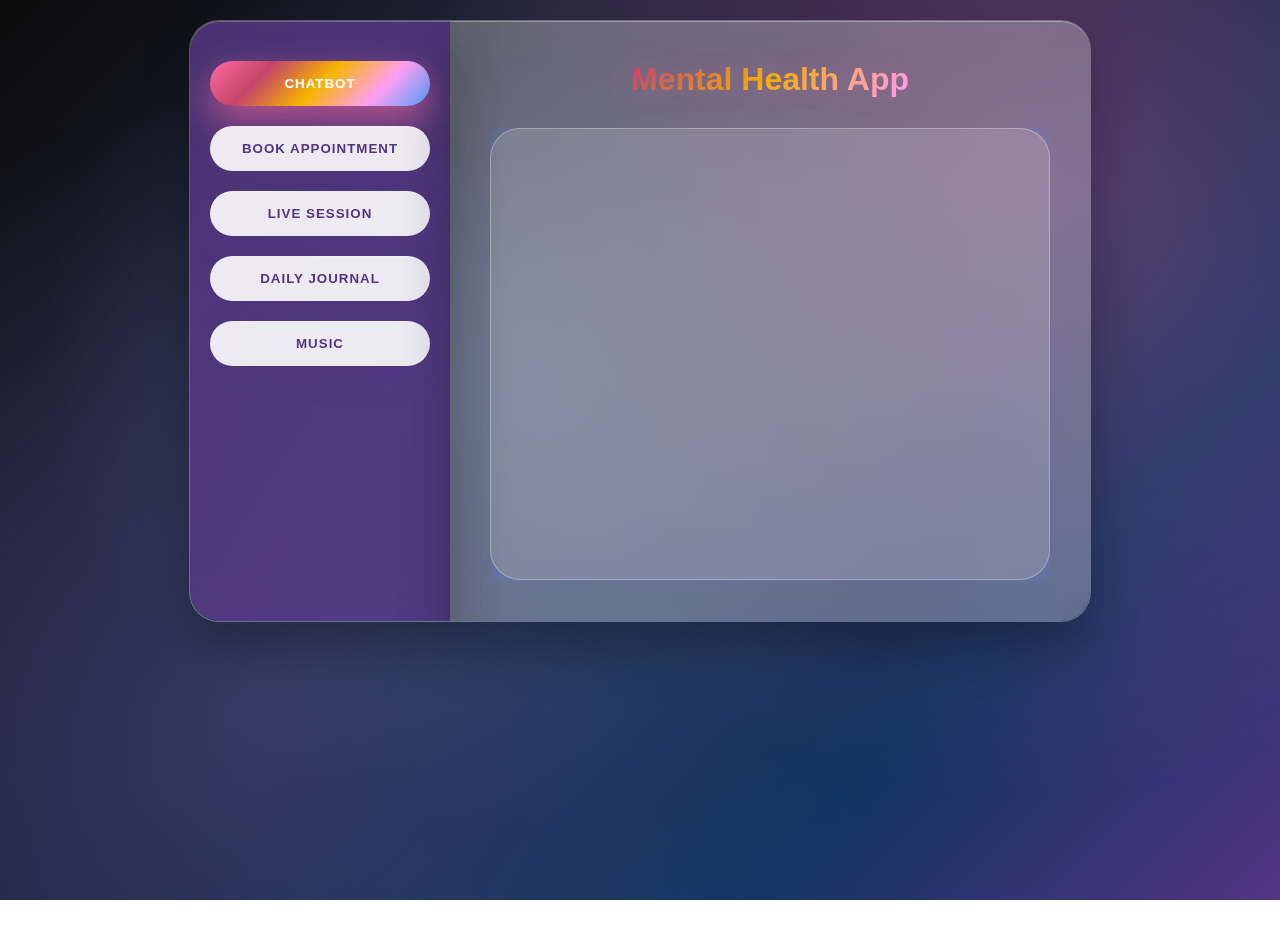
<file: hm2.html>
<!DOCTYPE html>
<html>
<head>
<meta charset="UTF-8">
<meta name="viewport" content="width=device-width, initial-scale=1.0">
<title>Mental Health App</title>
<style>
   body {
    font-family: 'Segoe UI', Tahoma, Geneva, Verdana, sans-serif;
    background: linear-gradient(135deg, #0c0c0c 0%, #1a1a2e 25%, #16213e 50%, #0f3460 75%, #533483 100%);
    background-attachment: fixed;
    margin: 0;
    padding: 20px;
    min-height: 100vh;
    display: flex;
    justify-content: center;
    align-items: flex-start;
    position: relative;
    color: white;
  }

  body::before {
    content: '';
    position: fixed;
    top: 0; left: 0; width: 100%; height: 100%;
    background: 
      radial-gradient(circle at 20% 80%, rgba(120, 119, 198, 0.3) 0%, transparent 50%),
      radial-gradient(circle at 80% 20%, rgba(255, 119, 198, 0.3) 0%, transparent 50%),
      radial-gradient(circle at 40% 40%, rgba(120, 219, 255, 0.2) 0%, transparent 50%);
    pointer-events: none;
    z-index: -1;
  }

  #appContainer {
    display: flex;
    width: 900px;
    max-width: 100%;
    height: 600px;
    background: rgba(255, 255, 255, 0.1);
    backdrop-filter: blur(20px);
    border-radius: 30px;
    border: 1px solid rgba(255, 255, 255, 0.2);
    box-shadow:
      0 25px 50px rgba(0, 0, 0, 0.3),
      inset 0 1px 0 rgba(255, 255, 255, 0.2);
    overflow: hidden;
  }

  /* Sidebar */
  #sidebar {
    width: 220px;
    background: rgba(83, 52, 131, 0.8);
    display: flex;
    flex-direction: column;
    padding: 30px 20px;
    border-radius: 30px 0 0 30px;
    box-shadow:
      0 25px 50px rgba(0, 0, 0, 0.3),
      inset 0 1px 0 rgba(255, 255, 255, 0.2);
    font-weight: 600;
    font-size: 1rem;
  }
  #sidebar button.sidebarBtn {
    background: rgba(255, 255, 255, 0.9);
    color: #533483;
    padding: 15px 10px;
    margin: 10px 0;
    border: none;
    border-radius: 50px;
    cursor: pointer;
    font-weight: 600;
    letter-spacing: 1px;
    text-transform: uppercase;
    box-shadow:
      0 10px 25px rgba(83, 52, 131, 0.4),
      inset 0 1px 0 rgba(255, 255, 255, 0.2);
    transition: all 0.3s ease;
  }
  #sidebar button.sidebarBtn:hover,
  #sidebar button.sidebarBtn.active {
    background: linear-gradient(135deg, #ff6b9d 0%, #c44569 25%, #f8b500 50%, #ff9ff3 75%, #54a0ff 100%);
    color: white;
    box-shadow: 0 15px 35px rgba(255, 107, 157, 0.6);
  }

  /* Main Content */
  #mainContent {
    flex: 1;
    display: flex;
    flex-direction: column;
    background: rgba(255, 255, 255, 0.1);
    backdrop-filter: blur(20px);
    border-radius: 0 30px 30px 0;
    box-shadow:
      0 25px 50px rgba(0, 0, 0, 0.3),
      inset 0 1px 0 rgba(255, 255, 255, 0.2);
    overflow-y: auto;
    padding: 40px;
    color: white;
  }

  #appHeader {
    font-weight: 700;
    font-size: 2rem;
    text-align: center;
    margin-bottom: 30px;
    background: linear-gradient(135deg, #ff6b9d 0%, #c44569 25%, #f8b500 50%, #ff9ff3 75%, #54a0ff 100%);
    -webkit-background-clip: text;
    -webkit-text-fill-color: transparent;
    background-clip: text;
    text-shadow: 0 0 30px rgba(255, 107, 157, 0.3);
  }

  .tabContent {
    flex: 1;
    display: none;
    overflow-y: auto;
  }
  .tabContent.active {
    display: block;
  }

  /* ChatBox styling */
  #chatBox {
    background: rgba(255, 255, 255, 0.15);
    border-radius: 30px;
    border: 1px solid rgba(255, 255, 255, 0.3);
    height: 400px;
    overflow-y: auto;
    padding: 25px;
    display: flex;
    flex-direction: column;
    gap: 12px;
    box-shadow: 0 0 20px rgba(102, 126, 234, 0.5);
    color: white;
  }
  .message {
    border-radius: 25px;
    padding: 12px 18px;
    max-width: 80%;
    font-size: 1.1rem;
    line-height: 1.4;
  }
  .user {
    background: linear-gradient(135deg, #667eea 0%, #764ba2 100%);
    color: white;
    align-self: flex-end;
    box-shadow: 0 5px 15px rgba(102, 126, 234, 0.7);
  }
  .bot {
    background: rgba(255, 255, 255, 0.25);
    color: #0f3460;
    align-self: flex-start;
    box-shadow: 0 5px 15px rgba(255, 107, 157, 0.3);
  }

  /* Input Area */
  #inputArea {
    display: flex;
    gap: 15px;
    margin-top: 20px;
    background: rgba(255, 255, 255, 0.1);
    padding: 15px 25px;
    border-radius: 30px;
    border: 1px solid rgba(255, 255, 255, 0.35);
  }
  #userInput {
    flex: 1;
    padding: 15px 25px;
    border-radius: 30px;
    border: 2px solid rgba(255, 255, 255, 0.25);
    background: rgba(255, 255, 255, 0.15);
    color: white;
    font-size: 1.1rem;
    outline: none;
    transition: border-color 0.3s ease;
  }
  #userInput:focus {
    border-color: #667eea;
    background: rgba(255, 255, 255, 0.25);
  }
  #sendBtn {
    background: linear-gradient(135deg, #667eea 0%, #764ba2 100%);
    color: white;
    border: none;
    padding: 15px 35px;
    border-radius: 50px;
    font-weight: 700;
    letter-spacing: 1px;
    cursor: pointer;
    box-shadow:
      0 10px 25px rgba(102, 126, 234, 0.4),
      inset 0 1px 0 rgba(255, 255, 255, 0.2);
    transition: background 0.3s ease;
    font-size: 1.1rem;
  }
  #sendBtn:hover {
    background: linear-gradient(135deg, #ff6b9d 0%, #c44569 100%);
  }

  /* Predefined Commands */
  #predefinedCommands {
    display: flex;
    flex-wrap: wrap;
    padding: 20px 0;
    gap: 15px;
  }
  .commandBtn {
    background: linear-gradient(135deg, #ff6b9d 0%, #c44569 100%);
    color: white;
    padding: 12px 25px;
    border: none;
    border-radius: 50px;
    cursor: pointer;
    font-weight: 600;
    font-size: 1rem;
    transition: background 0.3s ease;
  }
  .commandBtn:hover {
    background: linear-gradient(135deg, #764ba2 0%, #533483 100%);
  }

  /* Form Inputs & Buttons */
  form input, form textarea {
    padding: 15px 25px;
    border-radius: 30px;
    border: 2px solid rgba(255, 255, 255, 0.25);
    background: rgba(255, 255, 255, 0.15);
    color: white;
    font-size: 1rem;
    margin-bottom: 20px;
    outline: none;
    transition: border-color 0.3s ease;
    width: 100%;
    box-sizing: border-box;
  }
  form input:focus, form textarea:focus {
    border-color: #667eea;
    background: rgba(255, 255, 255, 0.25);
  }
  form button {
    background: linear-gradient(135deg, #667eea 0%, #764ba2 100%);
    color: white;
    border: none;
    padding: 18px 50px;
    border-radius: 50px;
    font-weight: 700;
    font-size: 1.1rem;
    cursor: pointer;
    box-shadow:
      0 10px 25px rgba(102, 126, 234, 0.4),
      inset 0 1px 0 rgba(255, 255, 255, 0.2);
    transition: background 0.3s ease;
  }
  form button:hover {
    background: linear-gradient(135deg, #ff6b9d 0%, #c44569 100%);
  }
  textarea {
    resize: none;
    min-height: 150px;
    border-radius: 30px;
  }

</style>
</head>
<body>

<div id="appContainer">
    <!-- Sidebar -->
    <div id="sidebar">
        <button class="sidebarBtn active" onclick="switchTab('chat')">Chatbot</button>
        <button class="sidebarBtn" onclick="switchTab('appointment')">Book Appointment</button>
        <button class="sidebarBtn" onclick="switchTab('live')">Live Session</button>
        <button class="sidebarBtn" onclick="switchTab('journal')">Daily Journal</button>
        <button class="sidebarBtn" onclick="switchTab('music')">Music</button>
    </div>

    <!-- Main Content -->
    <div id="mainContent">
        <div id="appHeader">Mental Health App</div>

        <!-- Chatbot -->
        <div id="chat" class="tabContent active">
            <div id="chatBox"></div>
            <div id="predefinedCommands">
                <button class="commandBtn" onclick="sendPredefined('I feel stressed')">I feel stressed</button>
                <button class="commandBtn" onclick="sendPredefined('I feel anxious')">I feel anxious</button>
                <button class="commandBtn" onclick="sendPredefined('I need motivation')">I need motivation</button>
                <button class="commandBtn" onclick="sendPredefined('Give me a mental health tip')">Give me a tip</button>
            </div>
            <div id="inputArea">
                <input type="text" id="userInput" placeholder="Type your message..." />
                <button id="sendBtn" onclick="sendMessage()">Send</button>
            </div>
        </div>

        <!-- Appointment -->
        <div id="appointment" class="tabContent">
            <form id="appointmentForm">
                <input type="text" placeholder="Your Name" required>
                <input type="email" placeholder="Your Email" required>
                <input type="date" required>
                <button type="submit">Book Appointment</button>
            </form>
            <div id="appointmentMsg" style="margin-top:10px;color:green;"></div>
        </div>

        <!-- Live Session -->
        <div id="live" class="tabContent">
            <p>Join a live Zoom session:</p>
            <a href="https://zoom.us/" target="_blank">
                <button style="padding: 12px; background:#2c3e50; color:white; border:none; border-radius:6px;">Join Zoom Session</button>
            </a>
        </div>

        <!-- Daily Journal -->
        <div id="journal" class="tabContent">
            <textarea id="journalEntry" placeholder="Write your thoughts here..." cols="70"></textarea><br>
            <center><button onclick="saveJournal()">Save Entry</button></center>
            <div id="savedJournal" style="margin-top:10px;color:green;"></div>
        </div>

        <!-- Music -->
        <div id="music" class="tabContent">
            <audio controls>
                <source src="C:\Users\MANJEET SINGH\Downloads\hackmanthan 2025\hackmanthan 2025\hackmanthan 2025\Double-Rainbow-chosic.com_.mp3" type="audio/mpeg">
            </audio>
            <audio controls>
                <source src="C:\Users\MANJEET SINGH\Downloads\hackmanthan 2025\hackmanthan 2025\hackmanthan 2025\Sovereign(chosic.com).mp3" type="audio/mpeg">
            </audio>
                        <audio controls>
                <source src="C:\Users\MANJEET SINGH\Downloads\hackmanthan 2025\hackmanthan 2025\hackmanthan 2025\Laetha-chosic.com_.mp3" type="audio/mpeg">
            </audio>
                        <audio controls>
                <source src="C:\Users\MANJEET SINGH\Downloads\hackmanthan 2025\hackmanthan 2025\hackmanthan 2025\Lovely-Long-Version-chosic.com_.mp3" type="audio/mpeg">
            </audio>
                        <audio controls>
                <source src="C:\Users\MANJEET SINGH\Downloads\hackmanthan 2025\hackmanthan 2025\hackmanthan 2025\Wildflowers-chosic.com_.mp3" type="audio/mpeg">
            </audio>
                        <audio controls>
                <source src="C:\Users\MANJEET SINGH\Downloads\hackmanthan 2025\hackmanthan 2025\hackmanthan 2025\Evening-Improvisation-with-Ethera(chosic.com).mp3" type="audio/mpeg">
            </audio>
            <audio controls>
                <source src="C:\Users\MANJEET SINGH\Downloads\hackmanthan 2025\hackmanthan 2025\hackmanthan 2025\Arnor(chosic.com).mp3" type="audio/mpeg">
            </audio>
            <audio controls>
                <source src="C:\Users\MANJEET SINGH\Downloads\hackmanthan 2025\hackmanthan 2025\hackmanthan 2025\Amberlight-chosic.com_.mp3" type="audio/mpeg">
            </audio>
        </div>
    </div>
</div>

<script>
const chatBox = document.getElementById("chatBox");

function appendMessage(content, type) {
    const msg = document.createElement("div");
    msg.classList.add("message", type);
    msg.innerText = content;
    chatBox.appendChild(msg);
    chatBox.scrollTop = chatBox.scrollHeight;
}

function botReply(userMsg) {
    let reply = "";
    if (userMsg.toLowerCase().includes("stress")) {
        reply = "Try deep breathing and taking short breaks.";
    } else if (userMsg.toLowerCase().includes("anxious")) {
        reply = "It’s okay to feel anxious. Try mindfulness exercises.";
    } else if (userMsg.toLowerCase().includes("motivation")) {
        reply = "Believe in yourself! Every step forward counts.";
    } else if (userMsg.toLowerCase().includes("tip")) {
        reply = "Stay hydrated and sleep well.";
    } else {
        reply = "I’m here to support you. Can you tell me more?";
    }
    appendMessage(reply, "bot");
}

function sendMessage() {
    const userInput = document.getElementById("userInput");
    const msg = userInput.value.trim();
    if (msg !== "") {
        appendMessage(msg, "user");
        botReply(msg);
        userInput.value = "";
    }
}

function sendPredefined(command) {
    appendMessage(command, "user");
    botReply(command);
}

function switchTab(tabName) {
    document.querySelectorAll(".sidebarBtn").forEach(btn => btn.classList.remove("active"));
    document.querySelectorAll(".tabContent").forEach(content => content.classList.remove("active"));
    document.querySelector(`[onclick="switchTab('${tabName}')"]`).classList.add("active");
    document.getElementById(tabName).classList.add("active");
}

document.getElementById("appointmentForm").addEventListener("submit", function(e) {
    e.preventDefault();
    document.getElementById("appointmentMsg").innerText = "Appointment booked successfully!";
    this.reset();
});

function saveJournal() {
    const entry = document.getElementById("journalEntry").value.trim();
    if (entry) {
        document.getElementById("savedJournal").innerText = "Saved: " + entry;
        document.getElementById("journalEntry").value = "";
    }
}
const audios = document.querySelectorAll('audio');

audios.forEach(audio => {
  audio.addEventListener('play', () => {
    audios.forEach(otherAudio => {
      if (otherAudio !== audio) {
        otherAudio.pause();
      }
    });
  });
});

</script>
</body>
</html>
</file>
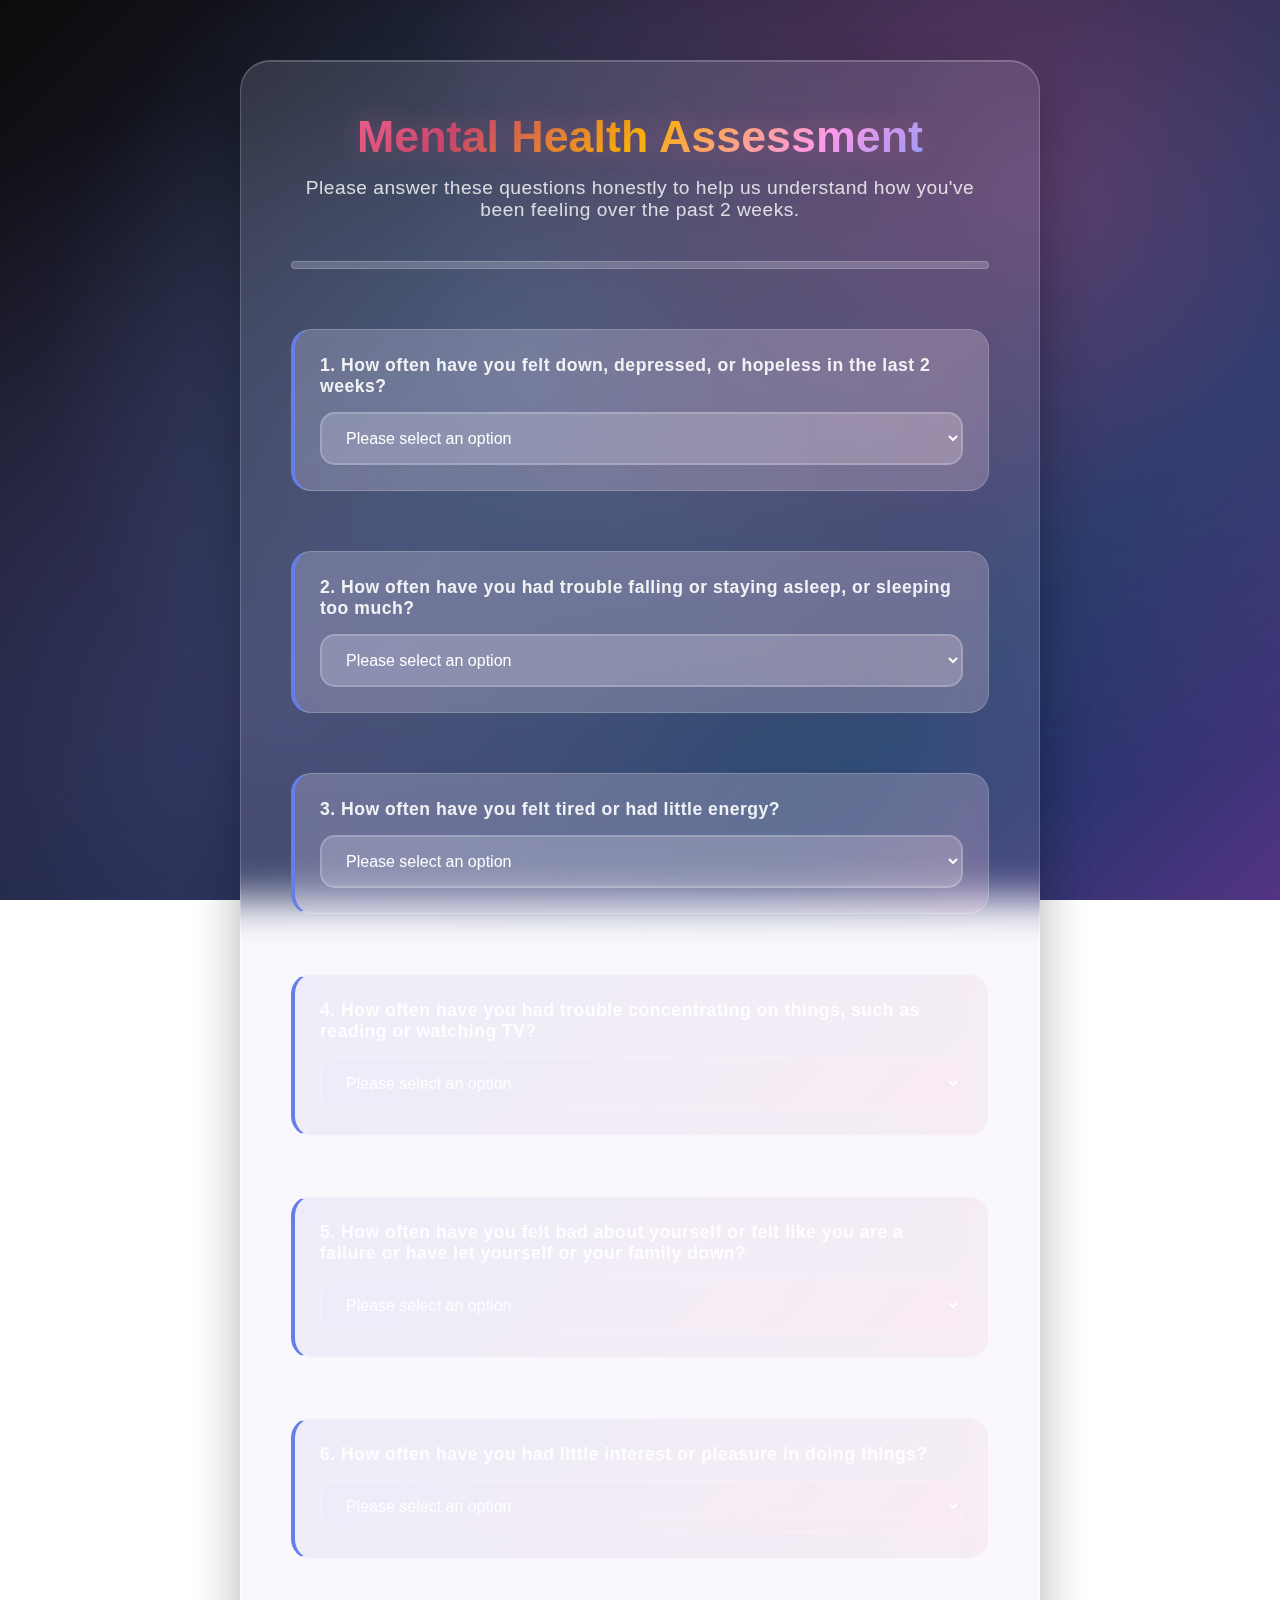
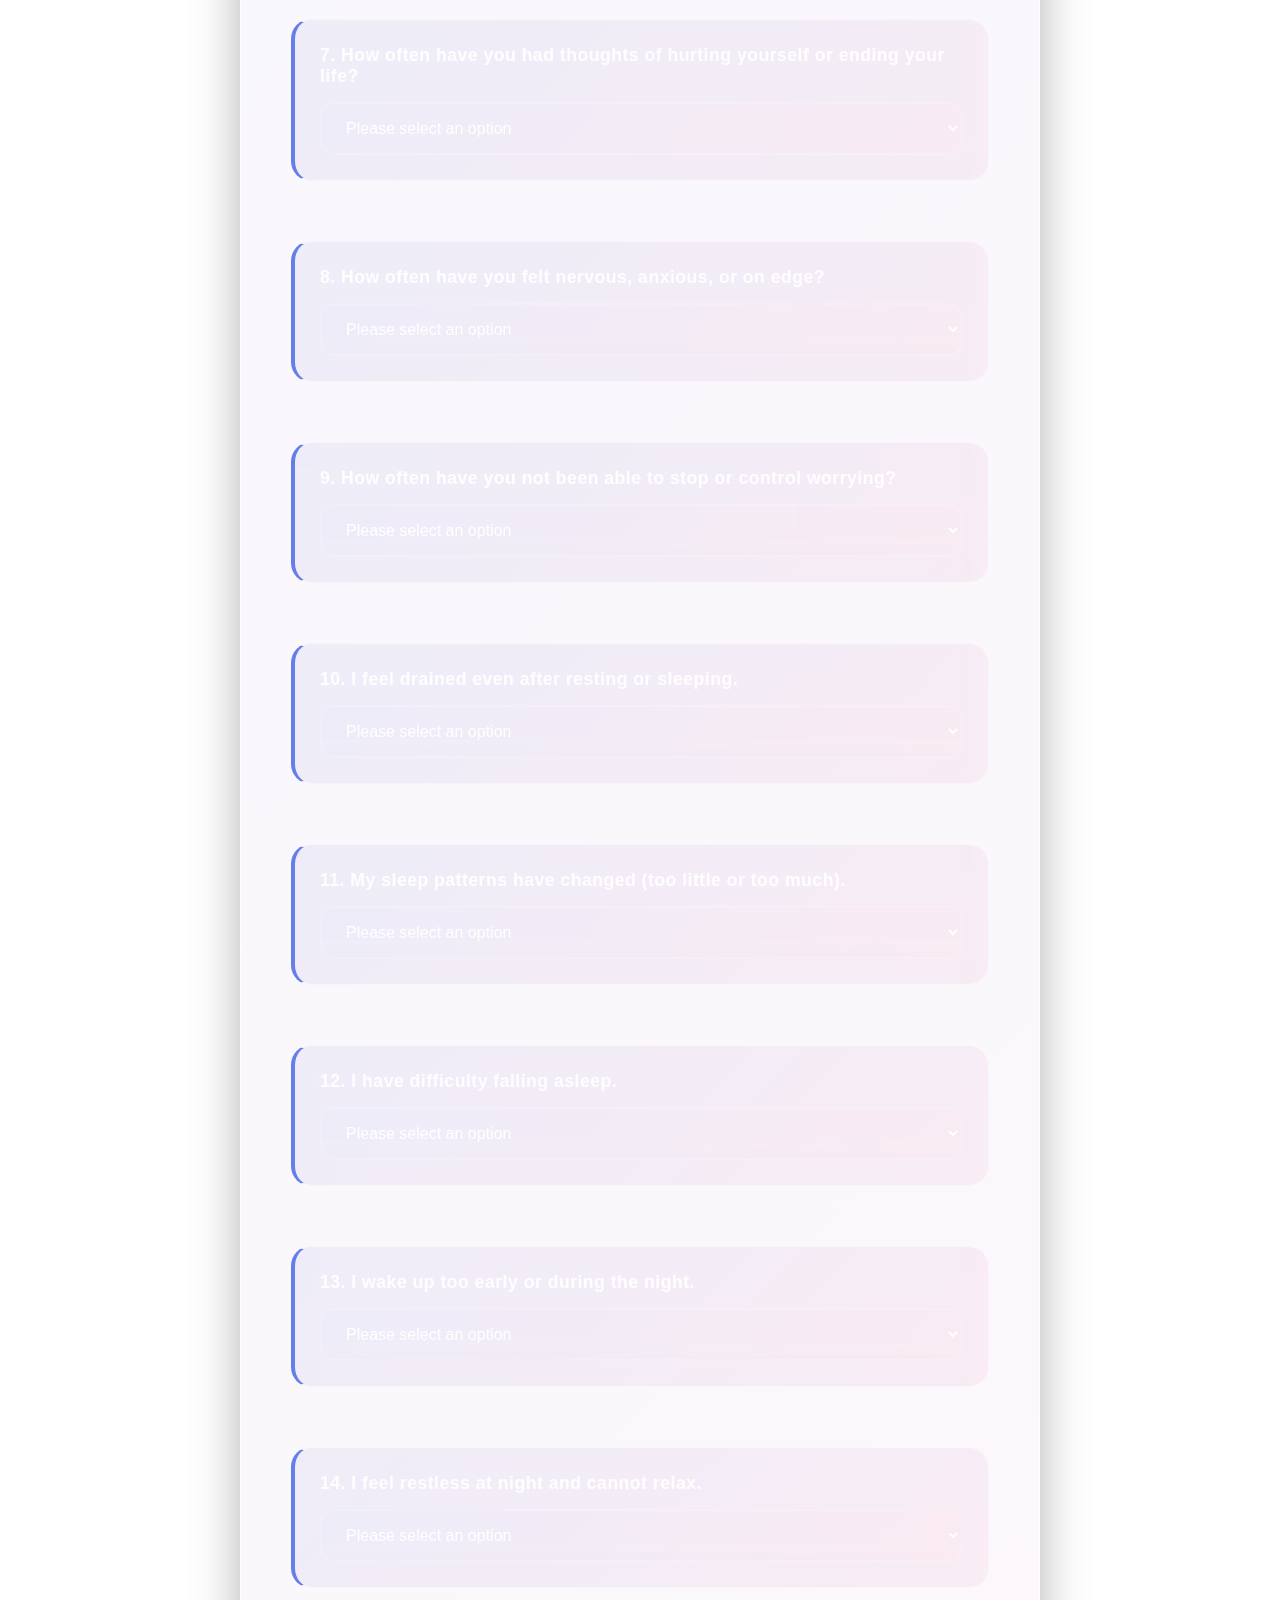
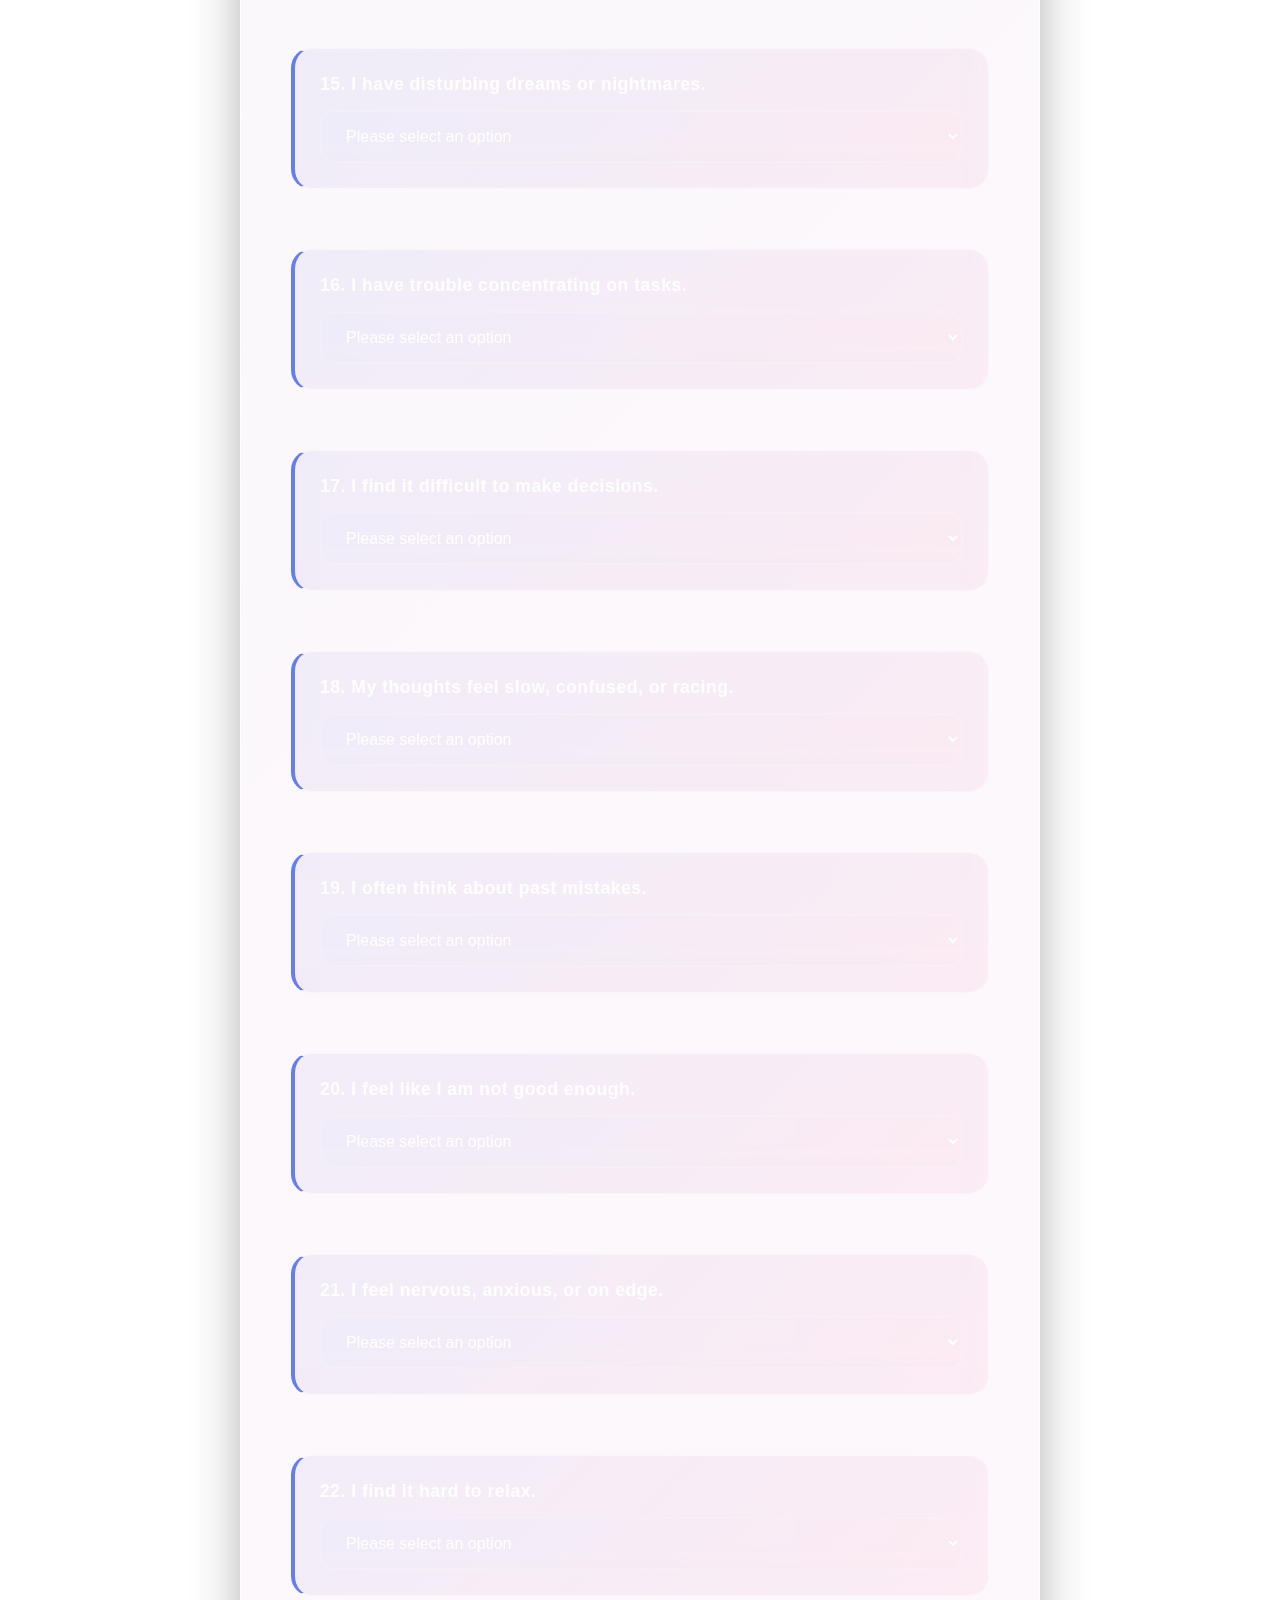
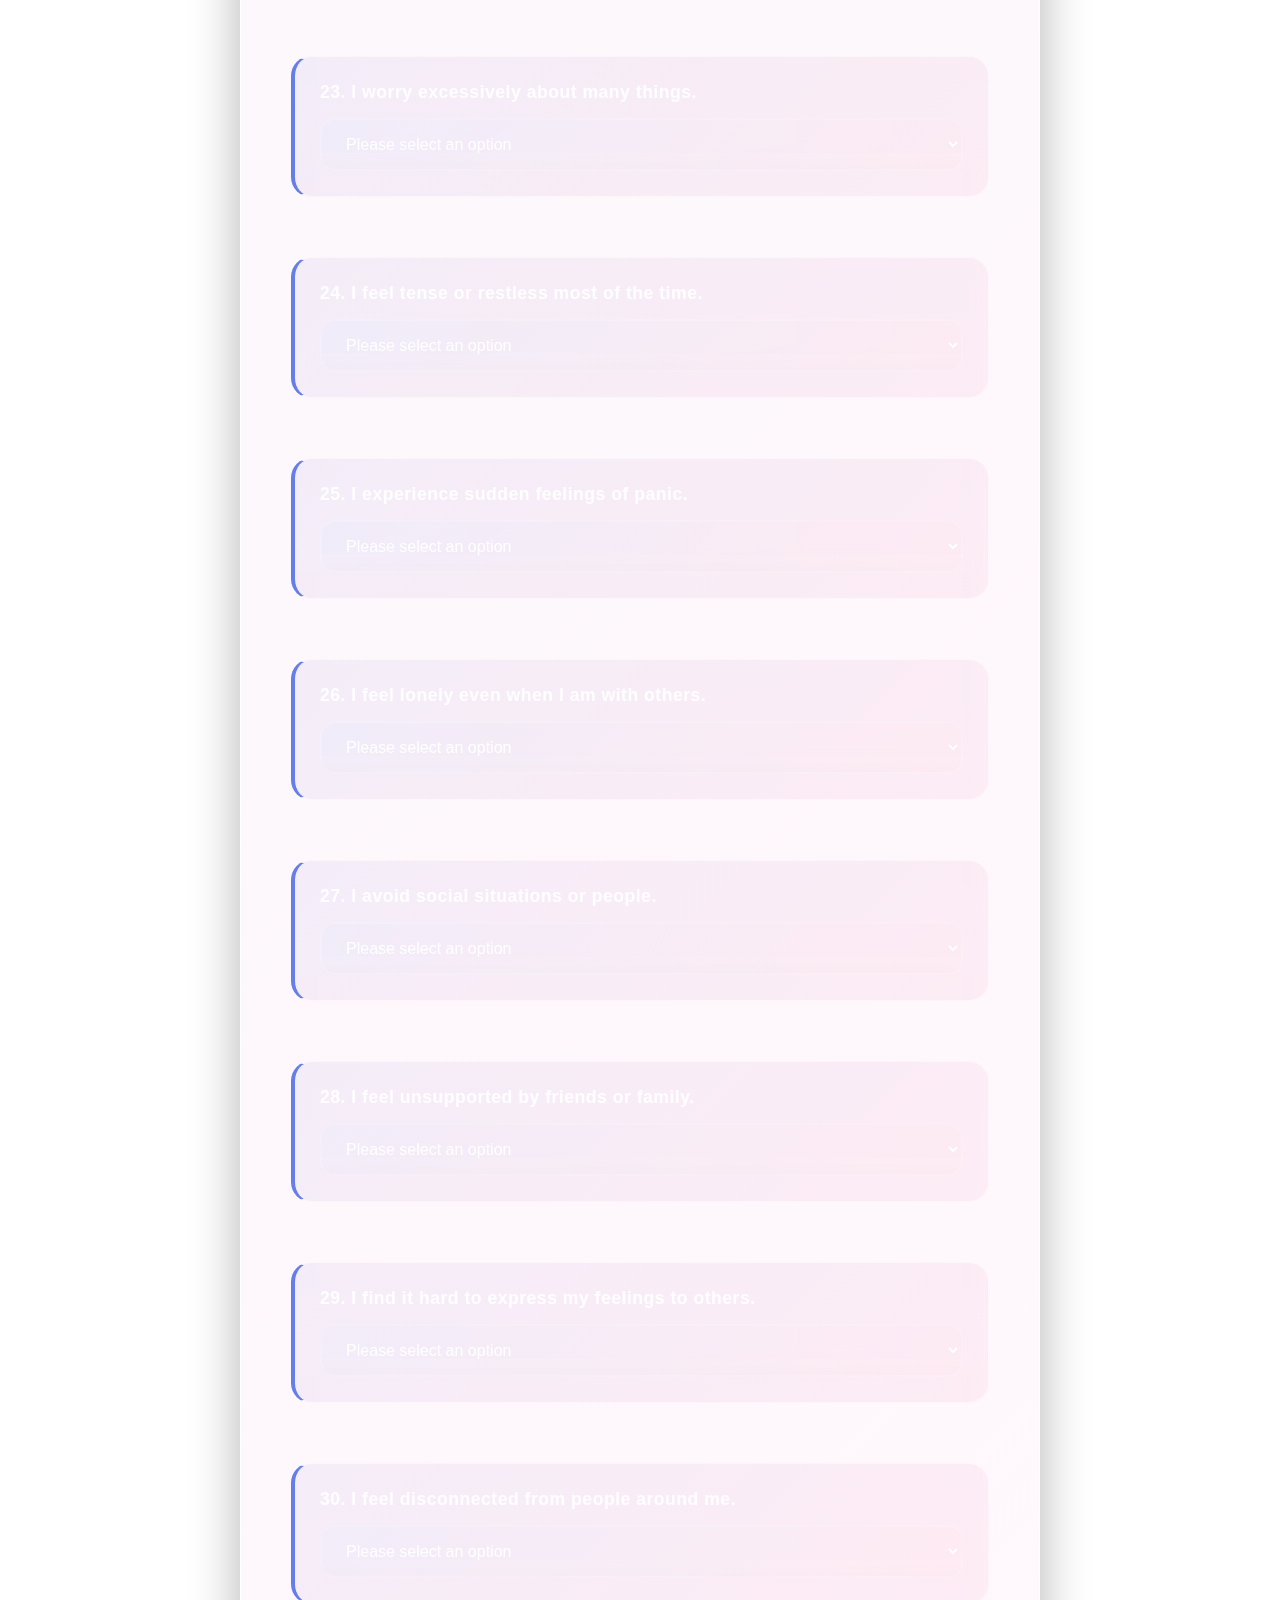
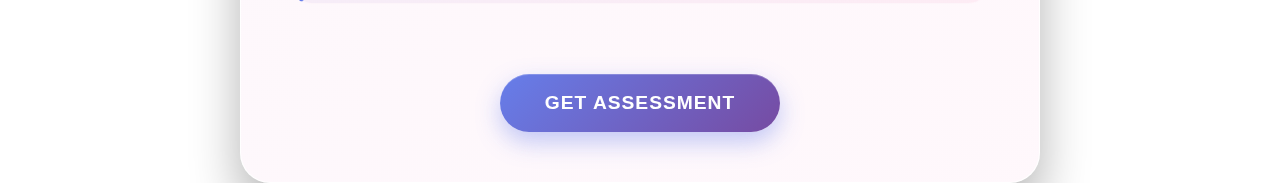
<file: questionare.html>
<!DOCTYPE html>
<html lang="en">
<head>
  <meta charset="UTF-8">
  <meta name="viewport" content="width=device-width, initial-scale=1.0">
  <meta name="description" content="Mental health assessment questionnaire">
  <title>Anura - Mental Health Assessment</title>
  <link rel="stylesheet" href="style.css" />
  <style>
    body {
      font-family: 'Segoe UI', Tahoma, Geneva, Verdana, sans-serif;
      background: linear-gradient(135deg, #0c0c0c 0%, #1a1a2e 25%, #16213e 50%, #0f3460 75%, #533483 100%);
      background-attachment: fixed;
      margin: 0;
      padding: 20px;
      min-height: 100vh;
      display: flex;
      justify-content: center;
      align-items: flex-start;
      position: relative;
    }
    
    body::before {
      content: '';
      position: fixed;
      top: 0;
      left: 0;
      width: 100%;
      height: 100%;
      background: 
        radial-gradient(circle at 20% 80%, rgba(120, 119, 198, 0.3) 0%, transparent 50%),
        radial-gradient(circle at 80% 20%, rgba(255, 119, 198, 0.3) 0%, transparent 50%),
        radial-gradient(circle at 40% 40%, rgba(120, 219, 255, 0.2) 0%, transparent 50%);
      pointer-events: none;
      z-index: -1;
    }
    
    .container {
      background: rgba(255, 255, 255, 0.1);
      backdrop-filter: blur(20px);
      border: 1px solid rgba(255, 255, 255, 0.2);
      padding: 50px;
      border-radius: 30px;
      max-width: 800px;
      width: 100%;
      box-shadow: 
        0 25px 50px rgba(0, 0, 0, 0.3),
        inset 0 1px 0 rgba(255, 255, 255, 0.2);
      margin-top: 40px;
      animation: slideUp 0.6s ease-out;
      position: relative;
      overflow: hidden;
    }
    
    .container::before {
      content: '';
      position: absolute;
      top: 0;
      left: 0;
      right: 0;
      bottom: 0;
      background: linear-gradient(135deg, rgba(120, 119, 198, 0.05) 0%, rgba(255, 119, 198, 0.05) 100%);
      z-index: -1;
    }
    
    @keyframes slideUp {
      from { opacity: 0; transform: translateY(30px); }
      to { opacity: 1; transform: translateY(0); }
    }
    
    h1 {
      text-align: center;
      background: linear-gradient(135deg, #ff6b9d 0%, #c44569 25%, #f8b500 50%, #ff9ff3 75%, #54a0ff 100%);
      -webkit-background-clip: text;
      -webkit-text-fill-color: transparent;
      background-clip: text;
      font-size: 2.8rem;
      margin-bottom: 15px;
      font-weight: 700;
      text-shadow: 0 0 30px rgba(255, 107, 157, 0.3);
    }
    
    .subtitle {
      text-align: center;
      color: rgba(255, 255, 255, 0.8);
      margin-bottom: 40px;
      font-size: 1.2rem;
      font-weight: 300;
      letter-spacing: 0.5px;
    }
    
    .question {
      margin: 30px 0;
      padding: 25px;
      background: rgba(255, 255, 255, 0.1);
      backdrop-filter: blur(10px);
      border-radius: 20px;
      border: 1px solid rgba(255, 255, 255, 0.2);
      border-left: 4px solid #667eea;
      transition: all 0.3s ease;
      position: relative;
      overflow: hidden;
    }
    
    .question::before {
      content: '';
      position: absolute;
      top: 0;
      left: 0;
      right: 0;
      bottom: 0;
      background: linear-gradient(135deg, rgba(102, 126, 234, 0.05) 0%, rgba(255, 107, 157, 0.05) 100%);
      z-index: -1;
    }
    
    .question:hover {
      background: rgba(255, 255, 255, 0.15);
      transform: translateX(8px);
      box-shadow: 0 10px 25px rgba(0, 0, 0, 0.2);
    }
    
    .question label {
      display: block;
      margin-bottom: 15px;
      font-weight: 600;
      color: rgba(255, 255, 255, 0.9);
      font-size: 1.1rem;
      letter-spacing: 0.5px;
    }
    
    .question select {
      width: 100%;
      padding: 15px 20px;
      border: 2px solid rgba(255, 255, 255, 0.2);
      border-radius: 15px;
      font-size: 1rem;
      background: rgba(255, 255, 255, 0.1);
      color: white;
      transition: all 0.3s ease;
      cursor: pointer;
      backdrop-filter: blur(10px);
    }
    
    .question select:focus {
      outline: none;
      border-color: #667eea;
      background: rgba(255, 255, 255, 0.15);
      box-shadow: 0 0 0 3px rgba(102, 126, 234, 0.2);
    }
    
    .question select option {
      background: #1a1a2e;
      color: white;
    }
    
    .submit-container {
      text-align: center;
      margin-top: 40px;
    }
    
    button {
      background: linear-gradient(135deg, #667eea 0%, #764ba2 100%);
      color: white;
      border: none;
      padding: 18px 45px;
      border-radius: 50px;
      font-size: 1.2rem;
      cursor: pointer;
      transition: all 0.3s ease;
      font-weight: 600;
      letter-spacing: 1px;
      text-transform: uppercase;
      box-shadow: 
        0 10px 25px rgba(102, 126, 234, 0.4),
        inset 0 1px 0 rgba(255, 255, 255, 0.2);
      position: relative;
      overflow: hidden;
    }
    
    button::before {
      content: '';
      position: absolute;
      top: 0;
      left: -100%;
      width: 100%;
      height: 100%;
      background: linear-gradient(90deg, transparent, rgba(255, 255, 255, 0.3), transparent);
      transition: left 0.5s;
    }
    
    button:hover {
      transform: translateY(-3px);
      box-shadow: 
        0 15px 35px rgba(102, 126, 234, 0.6),
        inset 0 1px 0 rgba(255, 255, 255, 0.3);
    }
    
    button:hover::before {
      left: 100%;
    }
    
    button:active {
      transform: translateY(-1px);
    }
    
    button:disabled {
      opacity: 0.6;
      cursor: not-allowed;
      transform: none;
    }
    
    #result {
      margin-top: 30px;
      padding: 20px;
      border-radius: 15px;
      text-align: center;
      font-weight: 600;
      font-size: 1.2rem;
      display: none;
      animation: fadeIn 0.5s ease-in;
    }
    
    @keyframes fadeIn {
      from { opacity: 0; }
      to { opacity: 1; }
    }
    
    .result-minimal { background: linear-gradient(135deg, #2ecc71, #27ae60); color: white; }
    .result-mild { background: linear-gradient(135deg, #f39c12, #e67e22); color: white; }
    .result-moderate { background: linear-gradient(135deg, #e74c3c, #c0392b); color: white; }
    .result-severe { background: linear-gradient(135deg, #8e44ad, #9b59b6); color: white; }
    
    .progress-bar {
      width: 100%;
      height: 8px;
      background: rgba(255, 255, 255, 0.1);
      backdrop-filter: blur(10px);
      border-radius: 10px;
      margin-bottom: 30px;
      overflow: hidden;
      border: 1px solid rgba(255, 255, 255, 0.2);
    }
    
    .progress-fill {
      height: 100%;
      background: linear-gradient(90deg, #667eea 0%, #764ba2 50%, #ff6b9d 100%);
      width: 0%;
      transition: width 0.5s ease;
      border-radius: 10px;
      box-shadow: 0 0 20px rgba(102, 126, 234, 0.5);
    }
    
    .loading {
      display: none;
      text-align: center;
      margin-top: 20px;
    }
    
    .spinner {
      border: 3px solid rgba(102, 126, 234, 0.3);
      border-top: 3px solid #667eea;
      border-radius: 50%;
      width: 35px;
      height: 35px;
      animation: spin 1s linear infinite;
      margin: 0 auto 15px;
      box-shadow: 0 0 20px rgba(102, 126, 234, 0.5);
    }
    
    @keyframes spin {
      0% { transform: rotate(0deg); }
      100% { transform: rotate(360deg); }
    }
    
    @media (max-width: 768px) {
      .container {
        margin: 20px;
        padding: 25px;
      }
      
      h1 {
        font-size: 2rem;
      }
      
      .question {
        padding: 15px;
      }
    }
  </style>
</head>
<body>
  <div class="container">
    <h1>Mental Health Assessment</h1>
    <p class="subtitle">Please answer these questions honestly to help us understand how you've been feeling over the past 2 weeks.</p>
    
    <div class="progress-bar">
      <div class="progress-fill" id="progressFill"></div>
    </div>

    <form id="quizForm">
      <div class="question">
        <label for="q1">1. How often have you felt down, depressed, or hopeless in the last 2 weeks?</label>
        <select id="q1" name="q1" required>
          <option value="">Please select an option</option>
          <option value="0">Not at all</option>
          <option value="1">Several days</option>
          <option value="2">More than half the days</option>
          <option value="3">Nearly every day</option>
        </select>
      </div>

      <div class="question">
        <label for="q2">2. How often have you had trouble falling or staying asleep, or sleeping too much?</label>
        <select id="q2" name="q2" required>
          <option value="">Please select an option</option>
          <option value="0">Not at all</option>
          <option value="1">Several days</option>
          <option value="2">More than half the days</option>
          <option value="3">Nearly every day</option>
        </select>
      </div>

      <div class="question">
        <label for="q3">3. How often have you felt tired or had little energy?</label>
        <select id="q3" name="q3" required>
          <option value="">Please select an option</option>
          <option value="0">Not at all</option>
          <option value="1">Several days</option>
          <option value="2">More than half the days</option>
          <option value="3">Nearly every day</option>
        </select>
      </div>

      <div class="question">
        <label for="q4">4. How often have you had trouble concentrating on things, such as reading or watching TV?</label>
        <select id="q4" name="q4" required>
          <option value="">Please select an option</option>
          <option value="0">Not at all</option>
          <option value="1">Several days</option>
          <option value="2">More than half the days</option>
          <option value="3">Nearly every day</option>
        </select>
      </div>

      <div class="question">
        <label for="q5">5. How often have you felt bad about yourself or felt like you are a failure or have let yourself or your family down?</label>
        <select id="q5" name="q5" required>
          <option value="">Please select an option</option>
          <option value="0">Not at all</option>
          <option value="1">Several days</option>
          <option value="2">More than half the days</option>
          <option value="3">Nearly every day</option>
        </select>
      </div>

      <div class="question">
        <label for="q6">6. How often have you had little interest or pleasure in doing things?</label>
        <select id="q6" name="q6" required>
          <option value="">Please select an option</option>
          <option value="0">Not at all</option>
          <option value="1">Several days</option>
          <option value="2">More than half the days</option>
          <option value="3">Nearly every day</option>
        </select>
      </div>

      <div class="question">
        <label for="q7">7. How often have you had thoughts of hurting yourself or ending your life?</label>
        <select id="q7" name="q7" required>
          <option value="">Please select an option</option>
          <option value="0">Not at all</option>
          <option value="1">Several days</option>
          <option value="2">More than half the days</option>
          <option value="3">Nearly every day</option>
        </select>
      </div>

      <div class="question">
        <label for="q8">8. How often have you felt nervous, anxious, or on edge?</label>
        <select id="q8" name="q8" required>
          <option value="">Please select an option</option>
          <option value="0">Not at all</option>
          <option value="1">Several days</option>
          <option value="2">More than half the days</option>
          <option value="3">Nearly every day</option>
        </select>
      </div>

      <div class="question">
        <label for="q9">9. How often have you not been able to stop or control worrying?</label>
        <select id="q9" name="q9" required>
          <option value="">Please select an option</option>
          <option value="0">Not at all</option>
          <option value="1">Several days</option>
          <option value="2">More than half the days</option>
          <option value="3">Nearly every day</option>
        </select>
      </div>

            <div class="question">
        <label for="q10">10. I feel drained even after resting or sleeping.</label>
        <select id="q10" name="q10" required>
          <option value="">Please select an option</option>
          <option value="0">Not at all</option>
          <option value="1">Several days</option>
          <option value="2">More than half the days</option>
          <option value="3">Nearly every day</option>
        </select>
      </div>

            <div class="question">
        <label for="q11">11. My sleep patterns have changed (too little or too much).</label>
        <select id="q11" name="q11" required>
          <option value="">Please select an option</option>
          <option value="0">Not at all</option>
          <option value="1">Several days</option>
          <option value="2">More than half the days</option>
          <option value="3">Nearly every day</option>
        </select>
      </div>

            <div class="question">
        <label for="q12">12. I have difficulty falling asleep.</label>
        <select id="q12" name="q12" required>
          <option value="">Please select an option</option>
          <option value="0">Not at all</option>
          <option value="1">Several days</option>
          <option value="2">More than half the days</option>
          <option value="3">Nearly every day</option>
        </select>
      </div>

            <div class="question">
        <label for="q13">13. I wake up too early or during the night.</label>
        <select id="q13" name="q13" required>
          <option value="">Please select an option</option>
          <option value="0">Not at all</option>
          <option value="1">Several days</option>
          <option value="2">More than half the days</option>
          <option value="3">Nearly every day</option>
        </select>
      </div>

            <div class="question">
        <label for="q14">14. I feel restless at night and cannot relax.</label>
        <select id="q14" name="q14" required>
          <option value="">Please select an option</option>
          <option value="0">Not at all</option>
          <option value="1">Several days</option>
          <option value="2">More than half the days</option>
          <option value="3">Nearly every day</option>
        </select>
      </div>

            <div class="question">
        <label for="q15">15. I have disturbing dreams or nightmares.</label>
        <select id="q15" name="q15" required>
          <option value="">Please select an option</option>
          <option value="0">Not at all</option>
          <option value="1">Several days</option>
          <option value="2">More than half the days</option>
          <option value="3">Nearly every day</option>
        </select>
      </div>

            <div class="question">
        <label for="q16">16. I have trouble concentrating on tasks.</label>
        <select id="q16" name="q16" required>
          <option value="">Please select an option</option>
          <option value="0">Not at all</option>
          <option value="1">Several days</option>
          <option value="2">More than half the days</option>
          <option value="3">Nearly every day</option>
        </select>
      </div>

            <div class="question">
        <label for="q17">17. I find it difficult to make decisions.</label>
        <select id="q17" name="q17" required>
          <option value="">Please select an option</option>
          <option value="0">Not at all</option>
          <option value="1">Several days</option>
          <option value="2">More than half the days</option>
          <option value="3">Nearly every day</option>
        </select>
      </div>

            <div class="question">
        <label for="q18">18. My thoughts feel slow, confused, or racing.</label>
        <select id="q18" name="q18" required>
          <option value="">Please select an option</option>
          <option value="0">Not at all</option>
          <option value="1">Several days</option>
          <option value="2">More than half the days</option>
          <option value="3">Nearly every day</option>
        </select>
      </div>

            <div class="question">
        <label for="q19">19. I often think about past mistakes.</label>
        <select id="q19" name="q19" required>
          <option value="">Please select an option</option>
          <option value="0">Not at all</option>
          <option value="1">Several days</option>
          <option value="2">More than half the days</option>
          <option value="3">Nearly every day</option>
        </select>
      </div>

            <div class="question">
        <label for="q20">20. I feel like I am not good enough.</label>
        <select id="q20" name="q20" required>
          <option value="">Please select an option</option>
          <option value="0">Not at all</option>
          <option value="1">Several days</option>
          <option value="2">More than half the days</option>
          <option value="3">Nearly every day</option>
        </select>
      </div>

            <div class="question">
        <label for="q21">21. I feel nervous, anxious, or on edge.</label>
        <select id="q21" name="q21" required>
          <option value="">Please select an option</option>
          <option value="0">Not at all</option>
          <option value="1">Several days</option>
          <option value="2">More than half the days</option>
          <option value="3">Nearly every day</option>
        </select>
      </div>

            <div class="question">
        <label for="q22">22. I find it hard to relax.</label>
        <select id="q22" name="q22" required>
          <option value="">Please select an option</option>
          <option value="0">Not at all</option>
          <option value="1">Several days</option>
          <option value="2">More than half the days</option>
          <option value="3">Nearly every day</option>
        </select>
      </div>

            <div class="question">
        <label for="q23">23. I worry excessively about many things.</label>
        <select id="q23" name="q23" required>
          <option value="">Please select an option</option>
          <option value="0">Not at all</option>
          <option value="1">Several days</option>
          <option value="2">More than half the days</option>
          <option value="3">Nearly every day</option>
        </select>
      </div>

            <div class="question">
        <label for="q24">24. I feel tense or restless most of the time.</label>
        <select id="q24" name="q24" required>
          <option value="">Please select an option</option>
          <option value="0">Not at all</option>
          <option value="1">Several days</option>
          <option value="2">More than half the days</option>
          <option value="3">Nearly every day</option>
        </select>
      </div>

            <div class="question">
        <label for="q25">25. I experience sudden feelings of panic.</label>
        <select id="q25" name="q25" required>
          <option value="">Please select an option</option>
          <option value="0">Not at all</option>
          <option value="1">Several days</option>
          <option value="2">More than half the days</option>
          <option value="3">Nearly every day</option>
        </select>
      </div>

            <div class="question">
        <label for="q26">26. I feel lonely even when I am with others.</label>
        <select id="q26" name="q26" required>
          <option value="">Please select an option</option>
          <option value="0">Not at all</option>
          <option value="1">Several days</option>
          <option value="2">More than half the days</option>
          <option value="3">Nearly every day</option>
        </select>
      </div>

            <div class="question">
        <label for="q27">27. I avoid social situations or people.</label>
        <select id="q27" name="q27" required>
          <option value="">Please select an option</option>
          <option value="0">Not at all</option>
          <option value="1">Several days</option>
          <option value="2">More than half the days</option>
          <option value="3">Nearly every day</option>
        </select>
      </div>

            <div class="question">
        <label for="q28">28. I feel unsupported by friends or family.</label>
        <select id="q28" name="q28" required>
          <option value="">Please select an option</option>
          <option value="0">Not at all</option>
          <option value="1">Several days</option>
          <option value="2">More than half the days</option>
          <option value="3">Nearly every day</option>
        </select>
      </div>

            <div class="question">
        <label for="q29">29. I find it hard to express my feelings to others.</label>
        <select id="q29" name="q29" required>
          <option value="">Please select an option</option>
          <option value="0">Not at all</option>
          <option value="1">Several days</option>
          <option value="2">More than half the days</option>
          <option value="3">Nearly every day</option>
        </select>
      </div>

            <div class="question">
        <label for="q30">30. I feel disconnected from people around me.</label>
        <select id="q30" name="q30" required>
          <option value="">Please select an option</option>
          <option value="0">Not at all</option>
          <option value="1">Several days</option>
          <option value="2">More than half the days</option>
          <option value="3">Nearly every day</option>
        </select>
      </div>

      <div class="submit-container">
        <button type="submit" id="submitBtn">
          <span id="submitText">Get Assessment</span>
        </button>
      </div>
    </form>

    <div class="loading" id="loading">
      <div class="spinner"></div>
      <p>Analyzing your responses...</p>
    </div>

    <div id="result"></div>
  </div>


  <script>
    // Progress tracking
    const progressFill = document.getElementById('progressFill');
    const selects = document.querySelectorAll('select');
    const totalQuestions = selects.length;

    function updateProgress() {
      const answered = Array.from(selects).filter(select => select.value !== '').length;
      const progress = (answered / totalQuestions) * 100;
      progressFill.style.width = progress + '%';
    }

    // Update progress on selection
    selects.forEach(select => {
      select.addEventListener('change', updateProgress);
    });

    // Form submission with enhanced functionality
    document.getElementById("quizForm").addEventListener("submit", function(e) {
      e.preventDefault();
      
      const submitBtn = document.getElementById('submitBtn');
      const submitText = document.getElementById('submitText');
      const loading = document.getElementById('loading');
      const result = document.getElementById('result');
      
      // Check if all questions are answered
      let allAnswered = true;
      selects.forEach(select => {
        if (select.value === '') {
          allAnswered = false;
          select.style.borderColor = '#e74c3c';
        } else {
          select.style.borderColor = '#e0e6ed';
        }
      });
      
      if (!allAnswered) {
        alert('Please answer all questions before submitting.');
        return;
      }
      
      // Show loading state
      submitBtn.disabled = true;
      submitText.textContent = 'Processing...';
      loading.style.display = 'block';
      
      
      // Calculate score
      let total = 0;
      selects.forEach(select => total += parseInt(select.value));
      
      // Simulate processing time
      setTimeout(() => {
        // Determine result and styling
        let message = "";
        let resultClass = "";
        let recommendations = "";
        
        if (total <= 4) {
          message = "Minimal symptoms";
          resultClass = "result-minimal";
          recommendations = "Great job! You're doing well. Continue with your current self-care practices.";
        } else if (total <= 9) {
          message = "Mild symptoms";
          resultClass = "result-mild";
          recommendations = "You're experiencing some mild symptoms. Consider stress management techniques and self-care.";
        } else if (total <= 14) {
          message = "Moderate symptoms";
          resultClass = "result-moderate";
          recommendations = "You're experiencing moderate symptoms. It may be helpful to speak with a mental health professional.";
        } else if (total <= 19) {
          message = "Moderately severe symptoms";
          resultClass = "result-severe";
          recommendations = "You're experiencing moderately severe symptoms. Please consider reaching out to a mental health professional for support.";
        } else {
          message = "Severe symptoms";
          resultClass = "result-severe";
          recommendations = "You're experiencing severe symptoms. Please seek professional help immediately. You don't have to face this alone.";
        }
        
        // Display result
        result.innerHTML = `
          <h3>Assessment Complete</h3>
          <p><strong>Your Score:</strong> ${total}/27</p>
          <p><strong>Assessment:</strong> ${message}</p>
          <p><strong>Recommendations:</strong> ${recommendations}</p>
          <div style="margin-top: 20px; font-size: 0.9rem; opacity: 0.8;">
            <p><em>This is a screening tool and not a diagnosis. Please consult with a healthcare professional for a comprehensive evaluation.</em></p>
          </div>
            <div class="submit-container">
             <button onclick="window.location.href='hm2.html'" style="margin-top:20px;">Go to Chatbot</button>
            </div>
        `;
        result.className = resultClass;
        result.style.display = 'block';  
        // Hide loading and reset button
        loading.style.display = 'none';
        submitBtn.disabled = false;
        submitText.textContent = 'Get Assessment';
        
        // Scroll to result
        result.scrollIntoView({ behavior: 'smooth' });
        
      }, 2000); // 2 second delay for better UX
    });

    // Add smooth scrolling and accessibility improvements
    document.addEventListener('DOMContentLoaded', function() {
      // Add focus management for better accessibility
      selects.forEach((select, index) => {
        select.addEventListener('keydown', function(e) {
          if (e.key === 'Enter' && index < selects.length - 1) {
            selects[index + 1].focus();
          }
        });
      });
    });
  </script>
</body>
</html>
</file>
<file: style.css>
/* Reset and base styles */
* {
  box-sizing: border-box;
  margin: 0;
  padding: 0;
}

body {
  font-family: 'Segoe UI', Tahoma, Geneva, Verdana, sans-serif;
  background: linear-gradient(135deg, #0c0c0c 0%, #1a1a2e 25%, #16213e 50%, #0f3460 75%, #533483 100%);
  background-attachment: fixed;
  display: flex;
  justify-content: center;
  align-items: center;
  height: 100vh;
  position: relative;
}

body::before {
  content: '';
  position: fixed;
  top: 0;
  left: 0;
  width: 100%;
  height: 100%;
  background: 
    radial-gradient(circle at 20% 80%, rgba(120, 119, 198, 0.3) 0%, transparent 50%),
    radial-gradient(circle at 80% 20%, rgba(255, 119, 198, 0.3) 0%, transparent 50%),
    radial-gradient(circle at 40% 40%, rgba(120, 219, 255, 0.2) 0%, transparent 50%);
  pointer-events: none;
  z-index: -1;
}

/* Title Page */
#titlePage {
  text-align: center;
  background: rgba(255, 255, 255, 0.1);
  backdrop-filter: blur(20px);
  border: 1px solid rgba(255, 255, 255, 0.2);
  padding: 50px;
  border-radius: 30px;
  box-shadow: 
    0 25px 50px rgba(0, 0, 0, 0.3),
    inset 0 1px 0 rgba(255, 255, 255, 0.2);
  position: relative;
  overflow: hidden;
}

#titlePage::before {
  content: '';
  position: absolute;
  top: 0;
  left: 0;
  right: 0;
  bottom: 0;
  background: linear-gradient(135deg, rgba(120, 119, 198, 0.1) 0%, rgba(255, 119, 198, 0.1) 100%);
  z-index: -1;
}

#titlePage h1 {
  font-size: 3.5rem;
  background: linear-gradient(135deg, #ff6b9d 0%, #c44569 25%, #f8b500 50%, #ff9ff3 75%, #54a0ff 100%);
  -webkit-background-clip: text;
  -webkit-text-fill-color: transparent;
  background-clip: text;
  margin-bottom: 15px;
  font-weight: 700;
  text-shadow: 0 0 30px rgba(255, 107, 157, 0.3);
}

#titlePage p {
  font-size: 1.3rem;
  color: rgba(255, 255, 255, 0.9);
  margin-bottom: 40px;
  font-weight: 300;
  letter-spacing: 0.5px;
}

#startBtn {
  background: linear-gradient(135deg, #667eea 0%, #764ba2 100%);
  color: white;
  border: none;
  padding: 15px 35px;
  font-size: 1.2rem;
  border-radius: 50px;
  cursor: pointer;
  transition: all 0.3s ease;
  box-shadow: 
    0 10px 25px rgba(102, 126, 234, 0.4),
    inset 0 1px 0 rgba(255, 255, 255, 0.2);
  font-weight: 600;
  letter-spacing: 1px;
  text-transform: uppercase;
  position: relative;
  overflow: hidden;
}

#startBtn::before {
  content: '';
  position: absolute;
  top: 0;
  left: -100%;
  width: 100%;
  height: 100%;
  background: linear-gradient(90deg, transparent, rgba(255, 255, 255, 0.3), transparent);
  transition: left 0.5s;
}

#startBtn:hover {
  transform: translateY(-3px);
  box-shadow: 
    0 15px 35px rgba(102, 126, 234, 0.6),
    inset 0 1px 0 rgba(255, 255, 255, 0.3);
}

#startBtn:hover::before {
  left: 100%;
}

/* Auth Container */
#authContainer {
  background: rgba(255, 255, 255, 0.1);
  backdrop-filter: blur(20px);
  border: 1px solid rgba(255, 255, 255, 0.2);
  padding: 40px;
  border-radius: 25px;
  box-shadow: 
    0 25px 50px rgba(0, 0, 0, 0.3),
    inset 0 1px 0 rgba(255, 255, 255, 0.2);
  width: 100%;
  max-width: 450px;
  position: relative;
  overflow: hidden;
}

#authContainer::before {
  content: '';
  position: absolute;
  top: 0;
  left: 0;
  right: 0;
  bottom: 0;
  background: linear-gradient(135deg, rgba(120, 119, 198, 0.05) 0%, rgba(255, 119, 198, 0.05) 100%);
  z-index: -1;
}

h2 {
  background: linear-gradient(135deg, #ff6b9d 0%, #c44569 50%, #54a0ff 100%);
  -webkit-background-clip: text;
  -webkit-text-fill-color: transparent;
  background-clip: text;
  margin-bottom: 25px;
  text-align: center;
  font-size: 1.8rem;
  font-weight: 600;
}

form {
  display: flex;
  flex-direction: column;
}

label {
  margin-bottom: 0.5rem;
  font-weight: 600;
  color: rgba(255, 255, 255, 0.9);
  font-size: 0.95rem;
  letter-spacing: 0.5px;
}

input[type="email"],
input[type="password"],
input[type="text"] {
  padding: 15px 20px;
  margin-bottom: 1.5rem;
  border: 2px solid rgba(255, 255, 255, 0.2);
  border-radius: 15px;
  font-size: 1rem;
  background: rgba(255, 255, 255, 0.1);
  color: white;
  backdrop-filter: blur(10px);
  transition: all 0.3s ease;
}

input[type="email"]::placeholder,
input[type="password"]::placeholder,
input[type="text"]::placeholder {
  color: rgba(255, 255, 255, 0.6);
}

input[type="email"]:focus,
input[type="password"]:focus,
input[type="text"]:focus {
  border-color: #667eea;
  background: rgba(255, 255, 255, 0.15);
  box-shadow: 0 0 0 3px rgba(102, 126, 234, 0.2);
  outline: none;
}

button.auth-button {
  background: linear-gradient(135deg, #667eea 0%, #764ba2 100%);
  color: #fff;
  border: none;
  border-radius: 15px;
  padding: 15px 25px;
  font-size: 1.1rem;
  cursor: pointer;
  transition: all 0.3s ease;
  font-weight: 600;
  letter-spacing: 0.5px;
  box-shadow: 
    0 10px 25px rgba(102, 126, 234, 0.4),
    inset 0 1px 0 rgba(255, 255, 255, 0.2);
  position: relative;
  overflow: hidden;
}

button.auth-button::before {
  content: '';
  position: absolute;
  top: 0;
  left: -100%;
  width: 100%;
  height: 100%;
  background: linear-gradient(90deg, transparent, rgba(255, 255, 255, 0.3), transparent);
  transition: left 0.5s;
}

button.auth-button:hover {
  transform: translateY(-2px);
  box-shadow: 
    0 15px 35px rgba(102, 126, 234, 0.6),
    inset 0 1px 0 rgba(255, 255, 255, 0.3);
}

button.auth-button:hover::before {
  left: 100%;
}

button.auth-button:disabled {
  opacity: 0.6;
  cursor: not-allowed;
  transform: none;
}

.message {
  margin-top: 1.5rem;
  font-size: 0.95rem;
  color: rgba(255, 255, 255, 0.8);
  text-align: center;
  font-weight: 300;
}

.message a {
  background: linear-gradient(135deg, #ff6b9d 0%, #c44569 50%, #54a0ff 100%);
  -webkit-background-clip: text;
  -webkit-text-fill-color: transparent;
  background-clip: text;
  cursor: pointer;
  text-decoration: none;
  font-weight: 600;
  transition: all 0.3s ease;
}

.message a:hover {
  text-shadow: 0 0 10px rgba(255, 107, 157, 0.5);
}

/* Enhanced animations and transitions */
#titlePage, #authContainer {
  animation: fadeInUp 0.8s ease-out;
}

@keyframes fadeInUp {
  from {
    opacity: 0;
    transform: translateY(30px);
  }
  to {
    opacity: 1;
    transform: translateY(0);
  }
}

/* Improved focus states for accessibility */
input:focus, button:focus, select:focus {
  outline: 2px solid #3498db;
  outline-offset: 2px;
}

/* Better button hover effects */
button {
  position: relative;
  overflow: hidden;
}

button::before {
  content: '';
  position: absolute;
  top: 0;
  left: -100%;
  width: 100%;
  height: 100%;
  background: linear-gradient(90deg, transparent, rgba(255,255,255,0.2), transparent);
  transition: left 0.5s;
}

button:hover::before {
  left: 100%;
}

/* Enhanced form validation states */
input.valid {
  border-color: #27ae60;
  box-shadow: 0 0 0 2px rgba(39, 174, 96, 0.2);
}

input.invalid {
  border-color: #e74c3c;
  box-shadow: 0 0 0 2px rgba(231, 76, 60, 0.2);
}

/* Improved loading states */
.loading {
  opacity: 0;
  animation: fadeIn 0.3s ease-in forwards;
}

@keyframes fadeIn {
  to { opacity: 1; }
}

/* Better error message styling */
.error {
  background: rgba(231, 76, 60, 0.15);
  backdrop-filter: blur(10px);
  padding: 10px 15px;
  border-radius: 10px;
  border: 1px solid rgba(231, 76, 60, 0.3);
  margin-top: 5px;
  color: #ff6b6b;
  font-weight: 500;
}

.success {
  background: rgba(39, 174, 96, 0.15);
  backdrop-filter: blur(10px);
  padding: 10px 15px;
  border-radius: 10px;
  border: 1px solid rgba(39, 174, 96, 0.3);
  margin-top: 5px;
  color: #51cf66;
  font-weight: 500;
}

/* Responsive design improvements */
@media (max-width: 768px) {
  #titlePage, #authContainer {
    padding: 25px;
    border-radius: 15px;
    margin: 10px;
  }

  #titlePage h1 {
    font-size: 2.5rem;
  }

  #titlePage p {
    font-size: 1rem;
  }

  #startBtn {
    font-size: 1rem;
    padding: 12px 24px;
  }

  .auth-button {
    font-size: 1rem;
    padding: 12px 20px;
  }
}

@media (max-width: 480px) {
  body {
    padding: 10px;
  }

  #titlePage, #authContainer {
    padding: 20px;
    border-radius: 10px;
    margin: 5px;
  }

  #titlePage h1 {
    font-size: 2.2rem;
  }

  #startBtn {
    font-size: 1rem;
    padding: 10px 20px;
  }

  input[type="email"], input[type="password"], input[type="text"] {
    font-size: 16px; /* Prevents zoom on iOS */
  }
}

/* High contrast mode support */
@media (prefers-contrast: high) {
  #titlePage, #authContainer {
    background-color: #ffffff;
    border: 2px solid #000000;
  }
  
  button {
    border: 2px solid #000000;
  }
}

/* Reduced motion support */
@media (prefers-reduced-motion: reduce) {
  *, *::before, *::after {
    animation-duration: 0.01ms !important;
    animation-iteration-count: 1 !important;
    transition-duration: 0.01ms !important;
  }
}
</file>
